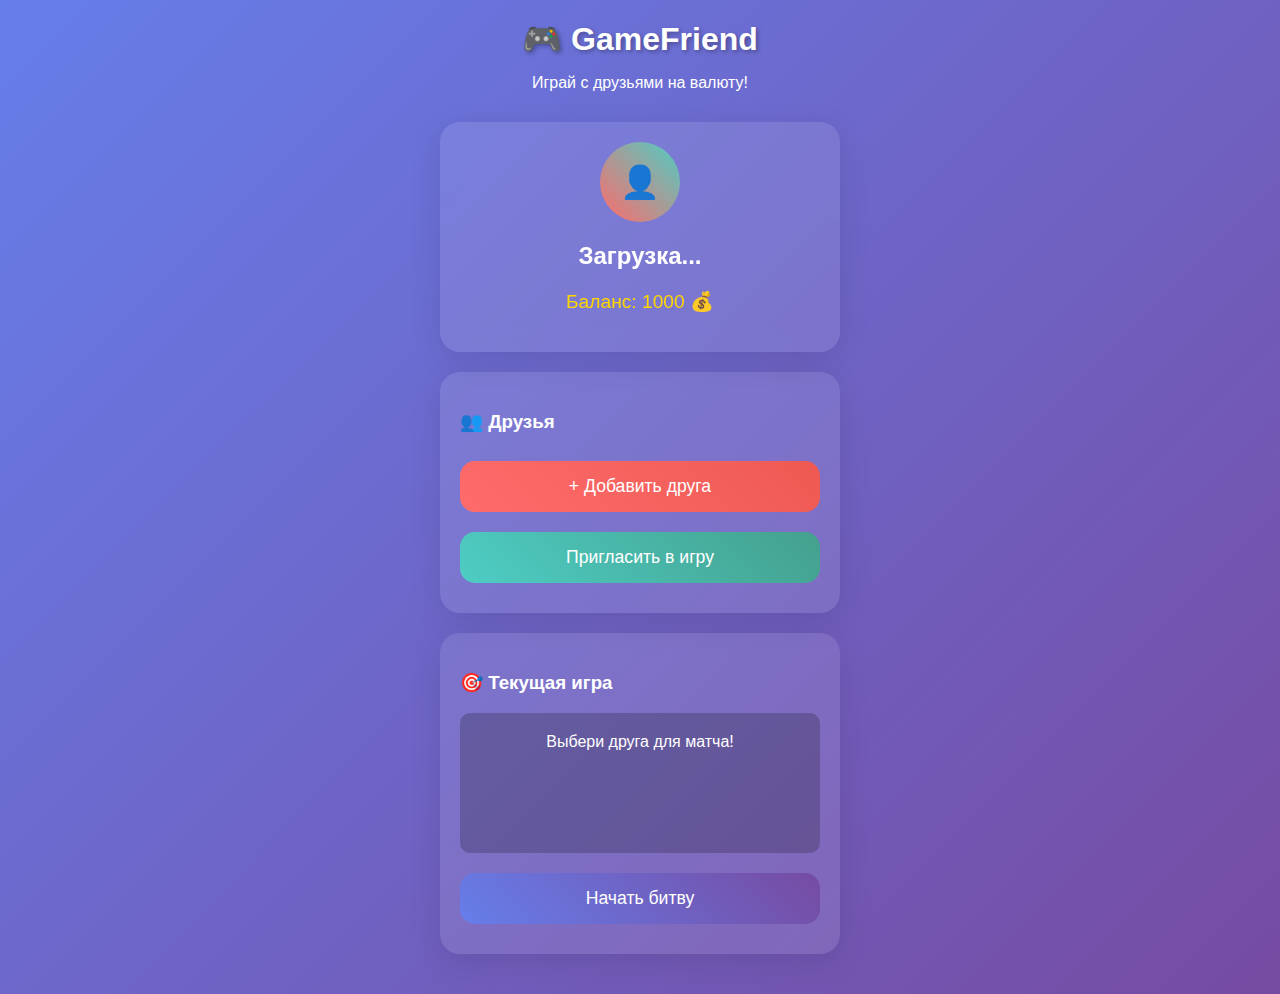
<file: index.html>
<!DOCTYPE html>
<html lang="ru">
<head>
    <meta charset="UTF-8">
    <meta name="viewport" content="width=device-width, initial-scale=1.0">
    <title>GameFriend</title>
    <script src="https://telegram.org/js/telegram-web-app.js"></script>
    <link rel="stylesheet" href="style.css">
</head>
<body>
    <div class="container">
        <header>
            <h1>🎮 GameFriend</h1>
            <p>Играй с друзьями на валюту!</p>
        </header>

        <section class="profile">
            <div class="avatar">👤</div>
            <h2 id="username">Загрузка...</h2>
            <p id="balance">Баланс: 1000 💰</p>
        </section>

        <section class="friends">
            <h3>👥 Друзья</h3>
            <ul id="friends-list"></ul>
            <button class="btn-primary" onclick="addFriend()">+ Добавить друга</button>
            <button class="btn-secondary" onclick="inviteGame()">Пригласить в игру</button>
        </section>

        <section class="game">
            <h3>🎯 Текущая игра</h3>
            <div id="game-area">Выбери друга для матча!</div>
            <button class="btn-game" onclick="startGame()">Начать битву</button>
        </section>
    </div>

    <script src="script.js"></script>
</body>
</html>
</file>
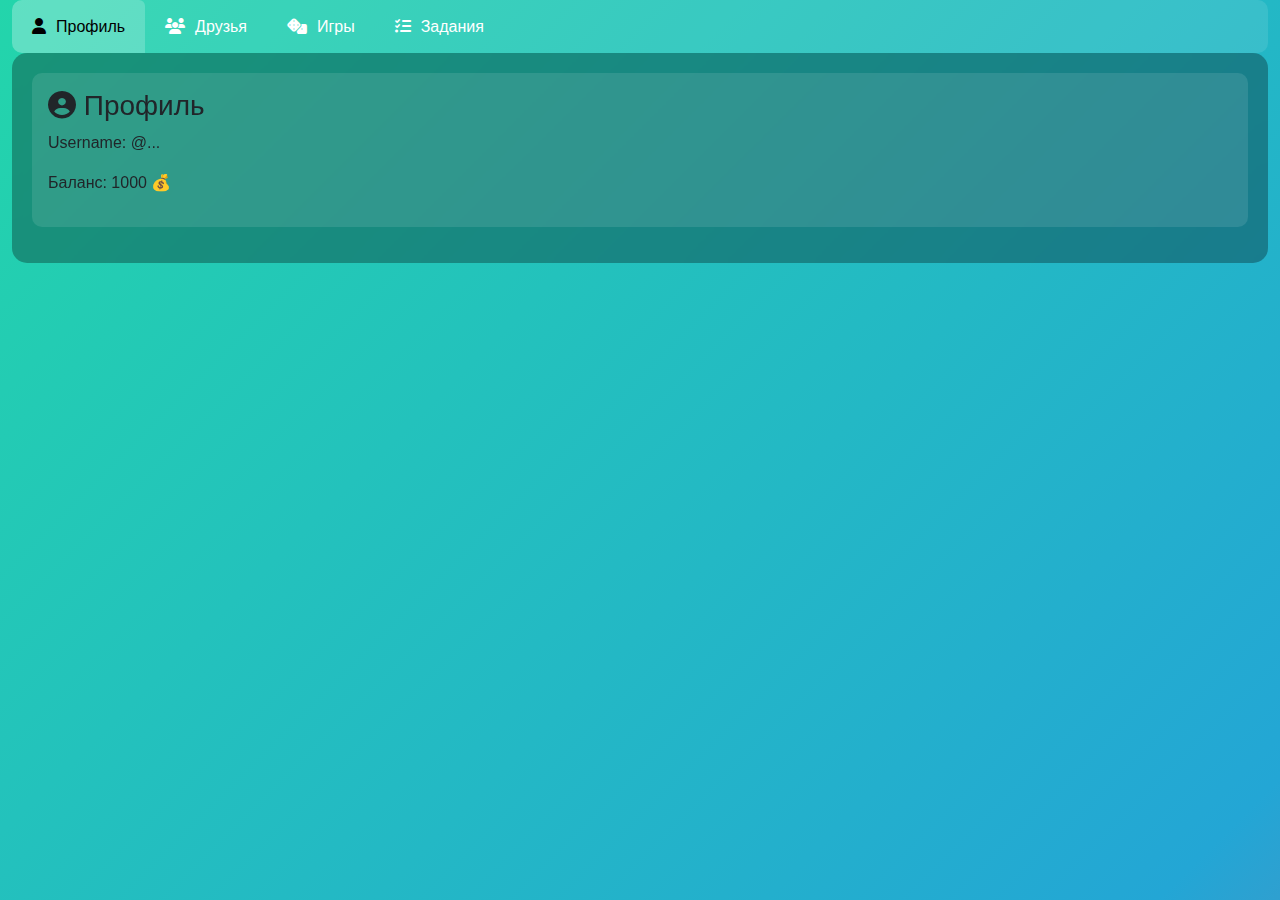
<file: PythonProject1/index.html>
<!DOCTYPE html>
<html lang="ru">
<head>
    <meta charset="UTF-8">
    <meta name="viewport" content="width=device-width, initial-scale=1.0">
    <title>Игровой Бот</title>
    <script src="https://telegram.org/js/telegram-web-app.js"></script>
    <link href="https://cdn.jsdelivr.net/npm/bootstrap@5.1.3/dist/css/bootstrap.min.css" rel="stylesheet">
    <link rel="stylesheet" href="https://cdnjs.cloudflare.com/ajax/libs/font-awesome/6.4.0/css/all.min.css">
    <style>
        body {
            background: linear-gradient(-45deg, #ee7752, #e73c7e, #23a6d5, #23d5ab);
            background-size: 400% 400%;
            animation: gradient 15s ease infinite;
            color: white;
            font-family: 'Arial', sans-serif;
        }
        @keyframes gradient {
            0% { background-position: 0% 50%; }
            50% { background-position: 100% 50%; }
            100% { background-position: 0% 50%; }
        }
        .nav-tabs {
            border-bottom: none;
            background: rgba(255, 255, 255, 0.1);
            border-radius: 10px;
            overflow: hidden;
        }
        .nav-tabs .nav-link {
            color: white;
            border: none;
            padding: 15px 20px;
            transition: background 0.3s;
        }
        .nav-tabs .nav-link:hover, .nav-tabs .nav-link.active {
            background: rgba(255, 255, 255, 0.2);
        }
        .tab-content {
            padding: 20px;
            background: rgba(0, 0, 0, 0.3);
            border-radius: 15px;
            backdrop-filter: blur(5px);
        }
        .card {
            background: rgba(255, 255, 255, 0.1);
            border: none;
            border-radius: 10px;
            transition: transform 0.3s, box-shadow 0.3s;
        }
        .card:hover {
            transform: translateY(-5px);
            box-shadow: 0 5px 15px rgba(0, 0, 0, 0.3);
        }
        .game-btn {
            background: #ff6b6b;
            border: none;
            color: white;
            padding: 10px 20px;
            border-radius: 10px;
            transition: background 0.3s;
        }
        .game-btn:hover {
            background: #e55a5a;
        }
        input.form-control {
            background: rgba(255, 255, 255, 0.1);
            border: none;
            color: white;
        }
        input.form-control::placeholder {
            color: rgba(255, 255, 255, 0.7);
        }
        .icon { margin-right: 10px; }
        .alert {
            background: rgba(255, 255, 255, 0.2);
            border: none;
            color: white;
        }
    </style>
</head>
<body>
    <div class="container-fluid">
        <ul class="nav nav-tabs" id="myTab" role="tablist">
            <li class="nav-item" role="presentation">
                <button class="nav-link active" id="profile-tab" data-bs-toggle="tab" data-bs-target="#profile"><i class="fas fa-user icon"></i>Профиль</button>
            </li>
            <li class="nav-item" role="presentation">
                <button class="nav-link" id="friends-tab" data-bs-toggle="tab" data-bs-target="#friends"><i class="fas fa-users icon"></i>Друзья</button>
            </li>
            <li class="nav-item" role="presentation">
                <button class="nav-link" id="games-tab" data-bs-toggle="tab" data-bs-target="#games"><i class="fas fa-dice icon"></i>Игры</button>
            </li>
            <li class="nav-item" role="presentation">
                <button class="nav-link" id="tasks-tab" data-bs-toggle="tab" data-bs-target="#tasks"><i class="fas fa-tasks icon"></i>Задания</button>
            </li>
        </ul>
        <div class="tab-content" id="myTabContent">
            <div class="tab-pane fade show active" id="profile" role="tabpanel">
                <div class="card p-3 mb-3">
                    <h3><i class="fas fa-user-circle"></i> Профиль</h3>
                    <p id="username">Username: @...</p>
                    <p id="balance">Баланс: 1000 💰</p>
                </div>
            </div>
            <div class="tab-pane fade" id="friends" role="tabpanel">
                <h3><i class="fas fa-users"></i> Друзья</h3>
                <div class="input-group mb-3">
                    <input type="text" id="friendInput" placeholder="Username друга (без @)" class="form-control">
                    <button onclick="addFriend()" class="btn game-btn"><i class="fas fa-user-plus"></i> Добавить</button>
                </div>
                <div id="friendsList" class="row"></div>
                <div id="friendError" class="alert" style="display: none;"></div>
            </div>
            <div class="tab-pane fade" id="games" role="tabpanel">
                <div class="card p-3 mb-3">
                    <h3><i class="fas fa-dice"></i> Игра "Больше/Меньше"</h3>
                    <p>Угадай число от 1 до 100!</p>
                    <div class="input-group mb-3">
                        <input type="number" id="guessInput" placeholder="Твоё число" class="form-control">
                        <button onclick="playGame()" class="btn game-btn"><i class="fas fa-play"></i> Сыграть</button>
                    </div>
                    <p id="gameResult"></p>
                </div>
            </div>
            <div class="tab-pane fade" id="tasks" role="tabpanel">
                <h3><i class="fas fa-tasks"></i> Задания</h3>
                <div id="tasksList" class="card p-3 mb-3">
                    <p id="task-welcome">Приветствие: Получи +500 монет</p>
                    <button id="task-welcome-btn" onclick="completeTask('welcome')" class="btn game-btn"><i class="fas fa-check"></i> Выполнить</button>
                </div>
                <div id="taskError" class="alert" style="display: none;"></div>
            </div>
        </div>
    </div>
    <script src="https://cdn.jsdelivr.net/npm/bootstrap@5.1.3/dist/js/bootstrap.bundle.min.js"></script>
    <script>
        const tg = window.Telegram.WebApp;
        tg.expand();
        tg.MainButton.setText("Сохранить").show().onClick(() => tg.sendData(JSON.stringify({action: 'save'})));

        // Security: Validate initData
        if (!tg.initDataUnsafe.user) {
            alert('Ошибка авторизации. Открой приложение через Telegram.');
            tg.close();
        }

        const user = tg.initDataUnsafe.user || {username: 'unknown', id: 0};
        let balance = 1000;  // Should be fetched from backend
        document.getElementById('username').innerText = `Username: @${user.username || 'user' + user.id}`;
        document.getElementById('balance').innerText = `Баланс: ${balance} 💰`;

        function showError(elementId, message) {
            const errorDiv = document.getElementById(elementId);
            errorDiv.innerText = message;
            errorDiv.style.display = 'block';
            setTimeout(() => errorDiv.style.display = 'none', 3000);
        }

        function addFriend() {
            const username = document.getElementById('friendInput').value.trim();
            if (!username || !/^[a-zA-Z0-9_]{3,32}$/.test(username)) {
                showError('friendError', 'Неверный username (3-32 символа, только буквы, цифры, _).');
                return;
            }
            tg.sendData(JSON.stringify({action: 'add_friend', username}));
            showError('friendError', 'Запрос отправлен!');
            document.getElementById('friendInput').value = '';
        }

        function playGame() {
            const guess = parseInt(document.getElementById('guessInput').value);
            if (!guess || guess < 1 || guess > 100) {
                showError('gameResult', 'Введите число от 1 до 100!');
                return;
            }
            const urlParams = new URLSearchParams(window.location.search);
            const gameId = urlParams.get('startapp')?.split('_')[1];
            if (!gameId) {
                showError('gameResult', 'Ошибка: игра не найдена.');
                return;
            }
            // Simulated game logic (replace with backend API call)
            const secret = Math.floor(Math.random() * 100) + 1;  // Should fetch from backend
            let result;
            if (guess > secret) {
                result = 'Меньше!';
            } else if (guess < secret) {
                result = 'Больше!';
            } else {
                result = '🏆 Угадал!';
                balance += 100;  // Update with actual stake from backend
                document.getElementById('balance').innerText = `Баланс: ${balance} 💰`;
                tg.sendData(JSON.stringify({
                    action: 'game_result',
                    game_id: gameId,
                    winner: user.username,
                    result: 'win',
                    user_id: user.id
                }));
            }
            document.getElementById('gameResult').innerText = `${result} (Секрет: ${secret})`;
        }

        function completeTask(task) {
            tg.sendData(JSON.stringify({action: 'complete_task', task}));
            const taskElement = document.getElementById(`task-${task}`);
            const taskButton = document.getElementById(`task-${task}-btn`);
            if (taskElement && taskButton) {
                taskElement.remove();
                taskButton.remove();
                balance += 500;  // Update with actual reward
                document.getElementById('balance').innerText = `Баланс: ${balance} 💰`;
                showError('taskError', 'Задание выполнено! +500 монет');
                if (!document.querySelector('#tasksList .card')) {
                    document.getElementById('tasksList').innerHTML = '<p>Все задания выполнены!</p>';
                }
            }
        }

        // Handle URL parameters
        const urlParams = new URLSearchParams(window.location.search);
        const startApp = urlParams.get('startapp');
        if (startApp?.startsWith('game_')) {
            document.querySelector('#myTab button[data-bs-target="#games"]').click();
            document.getElementById('gameResult').innerText = `Игра #${startApp.split('_')[1]} начата!`;
        }
    </script>
</body>
</html>
</file>
<file: style.css>
body {
    font-family: 'Segoe UI', Tahoma, Geneva, Verdana, sans-serif;
    background: linear-gradient(135deg, #667eea 0%, #764ba2 100%);
    color: white;
    margin: 0;
    padding: 0;
    min-height: 100vh;
}

.container {
    max-width: 400px;
    margin: 0 auto;
    padding: 20px;
}

header {
    text-align: center;
    margin-bottom: 30px;
    animation: fadeIn 1s ease-in;
}

@keyframes fadeIn {
    from { opacity: 0; transform: translateY(-20px); }
    to { opacity: 1; transform: translateY(0); }
}

h1 { font-size: 2em; margin: 0; text-shadow: 2px 2px 4px rgba(0,0,0,0.3); }

.profile {
    background: rgba(255,255,255,0.1);
    border-radius: 20px;
    padding: 20px;
    text-align: center;
    margin-bottom: 20px;
    box-shadow: 0 8px 32px rgba(0,0,0,0.1);
    backdrop-filter: blur(10px);
}

.avatar {
    width: 80px;
    height: 80px;
    background: linear-gradient(45deg, #ff6b6b, #4ecdc4);
    border-radius: 50%;
    display: flex;
    align-items: center;
    justify-content: center;
    font-size: 2em;
    margin: 0 auto 10px;
}

#balance { font-size: 1.2em; color: #ffd700; }

.friends, .game {
    background: rgba(255,255,255,0.1);
    border-radius: 20px;
    padding: 20px;
    margin-bottom: 20px;
    box-shadow: 0 8px 32px rgba(0,0,0,0.1);
}

ul { list-style: none; padding: 0; }
li {
    background: rgba(255,255,255,0.2);
    margin: 10px 0;
    padding: 10px;
    border-radius: 10px;
    display: flex;
    justify-content: space-between;
    animation: slideIn 0.5s ease;
}
@keyframes slideIn { from { opacity: 0; transform: translateX(-20px); } to { opacity: 1; transform: translateX(0); } }

button {
    width: 100%;
    padding: 15px;
    border: none;
    border-radius: 15px;
    font-size: 1.1em;
    margin: 10px 0;
    cursor: pointer;
    transition: transform 0.2s, box-shadow 0.2s;
}

.btn-primary { background: linear-gradient(45deg, #ff6b6b, #ee5a52); color: white; }
.btn-secondary { background: linear-gradient(45deg, #4ecdc4, #44a08d); color: white; }
.btn-game { background: linear-gradient(45deg, #667eea, #764ba2); color: white; }

button:hover { transform: scale(1.05); box-shadow: 0 5px 15px rgba(0,0,0,0.2); }

#game-area { min-height: 100px; background: rgba(0,0,0,0.2); border-radius: 10px; padding: 20px; text-align: center; margin: 10px 0; }
</file>
